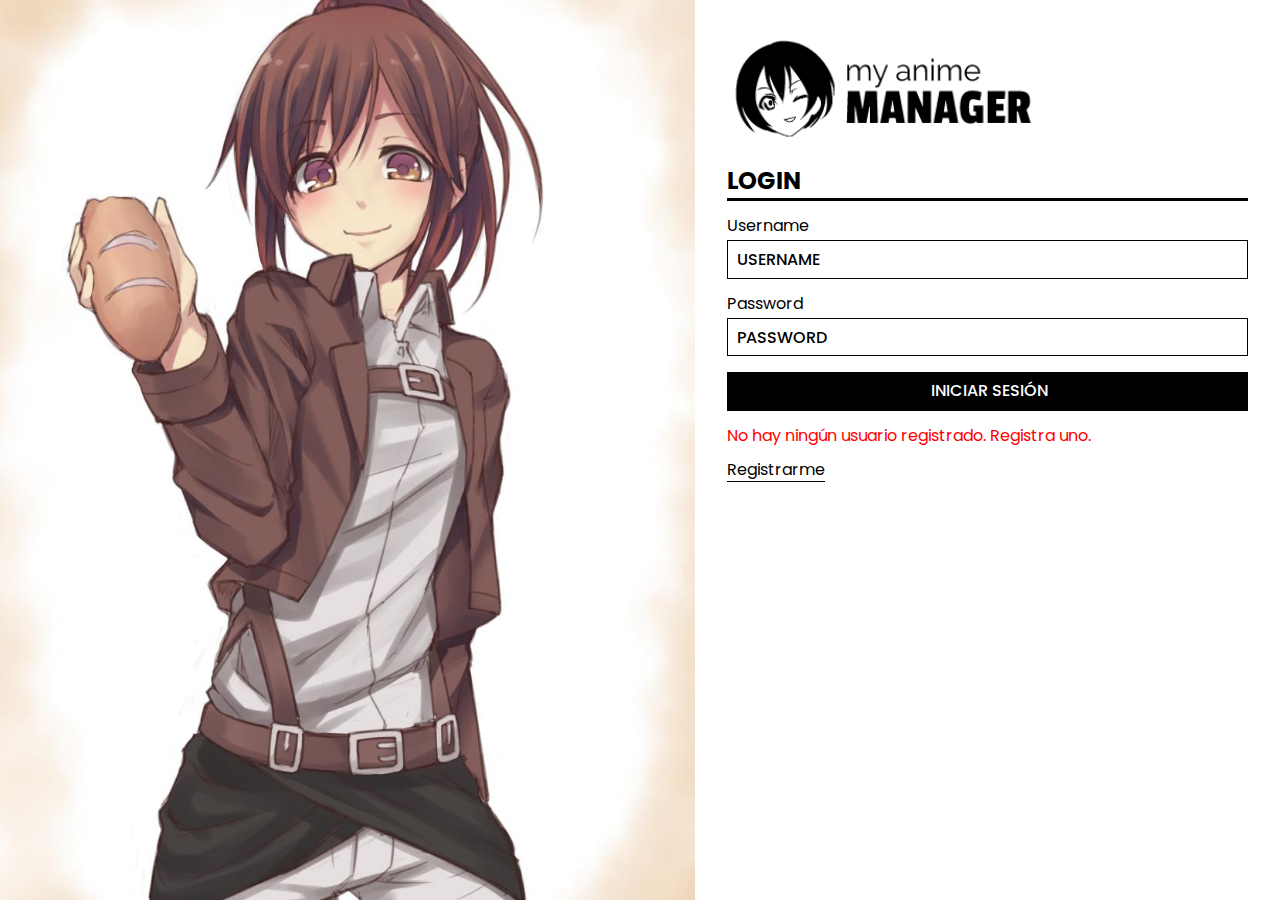
<file: index.html>
<!DOCTYPE html>
<html lang="es">
<head>
  <meta charset="UTF-8">
  <meta name="viewport" content="width=device-width, initial-scale=1.0">
  <title>Home de My Anime Manager</title>
  <link rel="shortcut icon" href="img/isotipo.png" type="image/x-icon">
  <link rel="shortcut icon" href="../img/isotipo.png" type="image/x-icon">
  <!--Font Awesome-->
  <link rel="stylesheet" href="https://use.fontawesome.com/releases/v5.15.1/css/all.css" integrity="sha384-vp86vTRFVJgpjF9jiIGPEEqYqlDwgyBgEF109VFjmqGmIY/Y4HV4d3Gp2irVfcrp" crossorigin="anonymous">
  <!--Normalize.css-->
  <link rel="stylesheet" href="css/normalize.css">
  <!--My Own Resetter-->
  <link rel="stylesheet" href="css/resetter.css">
  <!--Page Own Styles-->
  <link rel="stylesheet" href="css/home.css">

</head>
<body>

  <header class="header">
    <div class="logo"><img src="img/logo.png" alt=""></div>
    <div class="menu">
      <div class="bar" id="menu-bar">
        <div class="linea"></div>
        <div class="linea"></div>
        <div class="linea"></div>
      </div>
      <div class="menu-items">
        <div class="menu-item">
          <h3 class="username" id="username"></h3>
          <img src="img/profile-picture.png" alt="Profile Picture" class="profile-picture ">
        </div>
        <div class="menu-item ancla">
          <a href="pages/editar-perfil.html" class="menu-link">Editar perfil</a>
          <i class="fas fa-user-circle menu-icon"></i>
        </div>
        <div class="menu-item ancla">
          <a href="pages/animes-watched.html" class="menu-link">Animes que he visto</a>
          <i class="fas fa-check-circle menu-icon"></i>
        </div>
        <div class="menu-item ancla">
          <a href="pages/animes-unwatched.html" class="menu-link">Animes por ver</a>
          <i class="fas fa-user-clock menu-icon"></i>
        </div>
        <div class="menu-item ancla">
          <a href="#" class="menu-link" onclick="cerrarSesion()" title='Cerrar Sesión'>Cerrar Sesión</a>
          <i class="fas fa-sign-out-alt menu-icon"></i>
        </div>

        <div class="menu-item">
          <a href="pages/add-anime.html" class="btn-primary">Añadir Anime</a>
        </div>

    </div>
  </header>

  <section class="section" style="display: none" id='error-no-anime'>
    <div>
      <h2 class="error-title">Acá no hay nada todavía...</h2>
      <p class="error-description">Todavía no estás administrando ningún anime, prueba a añadir alguno.</p>
      <button class="btn-primary no-anime"><a href="pages/add-anime.html">Añadir Anime</a></button>
    </div>
    <div class="waifu"></div>
  </section>

  <div class="animes" id='animes-dom'></div>



  <script src="js/validar-sesion.js"></script>
  <script src="js/menu-desplegable.js"></script>
  <script src="js/home.js"></script>
  <script src="js/header.js"></script>


</body>
</html>
</file>
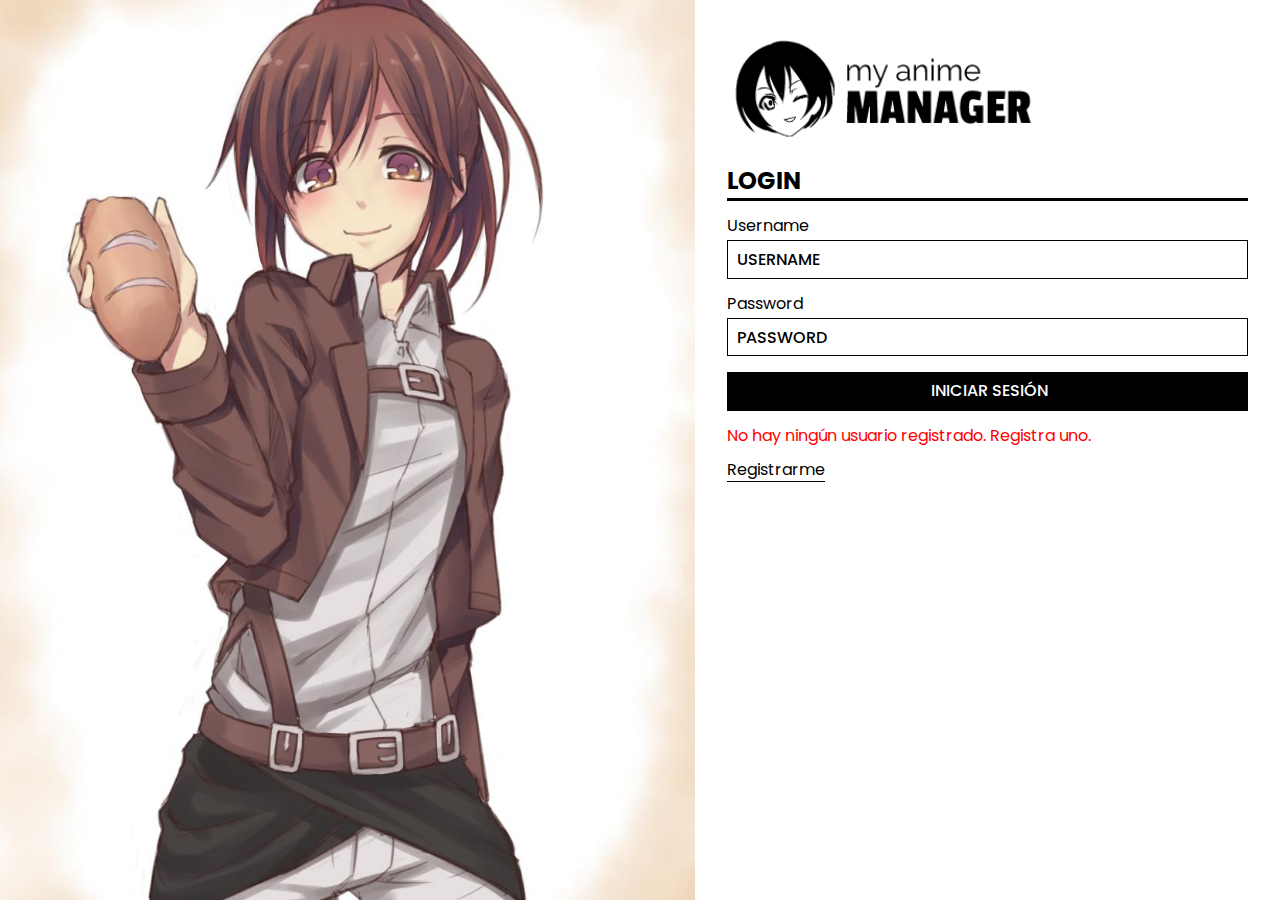
<file: pages/add-anime.html>
<!DOCTYPE html>
<html lang="es">
<head>
  <meta charset="UTF-8">
  <meta name="viewport" content="width=device-width, initial-scale=1.0">
  <title>Añadir Anime</title>
  <link rel="shortcut icon" href="img/isotipo.png" type="image/x-icon">
  <link rel="shortcut icon" href="../img/isotipo.png" type="image/x-icon">
  <!--Font Awesome-->
  <link rel="stylesheet" href="https://use.fontawesome.com/releases/v5.15.1/css/all.css" integrity="sha384-vp86vTRFVJgpjF9jiIGPEEqYqlDwgyBgEF109VFjmqGmIY/Y4HV4d3Gp2irVfcrp" crossorigin="anonymous">
  <!--Normalize.css-->
  <link rel="stylesheet" href="../css/normalize.css">
  <!--My Own Resetter-->
  <link rel="stylesheet" href="../css/resetter.css">
  <!--Page Own Styles-->
  <link rel="stylesheet" href="../css/home.css">
  <!--Estilos del formulario-->
  <link rel="stylesheet" href="../css/formulario.css">
</head>
<body>

  <header class="header">
    <div class="logo">
      <a href="../index.html">
      
        <img src="../img/logo.png" alt="">
      </a>
    </div>
    <div class="menu">
      <div class="bar" id="menu-bar">
        <div class="linea"></div>
        <div class="linea"></div>
        <div class="linea"></div>
      </div>
      <div class="menu-items">
        <div class="menu-item">
          <h3 class="username" id="username"></h3>
          <img src="../img/profile-picture.png" alt="Profile Picture" class="profile-picture ">
        </div>
        <div class="menu-item ancla">
          <a href="editar-perfil.html" class="menu-link">Editar perfil</a>
          <i class="fas fa-user-circle menu-icon"></i>
        </div>
        <div class="menu-item ancla">
          <a href="animes-watched.html" class="menu-link">Animes que he visto</a>
          <i class="fas fa-check-circle menu-icon"></i>
        </div>
        <div class="menu-item ancla">
          <a href="animes-unwatched.html" class="menu-link">Animes por ver</a>
          <i class="fas fa-user-clock menu-icon"></i>
        </div>
        <div class="menu-item ancla">
          <a href="#" class="menu-link" onclick="cerrarSesion()">Cerrar Sesión</a>
          <i class="fas fa-sign-out-alt menu-icon"></i>
        </div>

        <div class="menu-item">
          <a href="add-anime.html" class="btn-primary">Añadir Anime</a>
        </div>
    </div>
  </header>

  <section class="principal">
    <div class="form">
      <h1>Añadir Anime</h1>
      <form id="add-anime-form">
        <label for="name" class="form-label">Nombre del anime</label>
        <input class="form-input" type="text" name="name" id="name" class="form-input">
        <label class="form-label" for="episodes">Cantidad de Episodios</label>
        <input class="form-input" type="number" name="episodes" id="episodes">
        <label class="form-label" for="date">Fecha en la que empezaré a verlo</label>
        <input class="form-input" type="date" name="date" id="date">
        <label class="form-label" for="dailyepisodes">Episodios diarios que veo</label>
        <input class="form-input" type="number" name="dailyepisodes" id="dailyepisodes">
        <input class="form-submit" type="submit" value="Añadir Anime">
        <div class="error" id="error"></div>
        <div class="ok" id="ok"></div>
      </form>
    </div>
    <div class="waifu-form"></div>
  </section>

  <script>
    document.getElementById('username').innerText = localStorage.getItem('actualSession')
  </script>

  <script src="../js/header.js"></script>
  <script src="../js/validar-sesion.js"></script>
  <script src="../js/menu-desplegable.js"></script>
  <script src="../js/add-anime.js"></script>
</body>
</html>
</file>
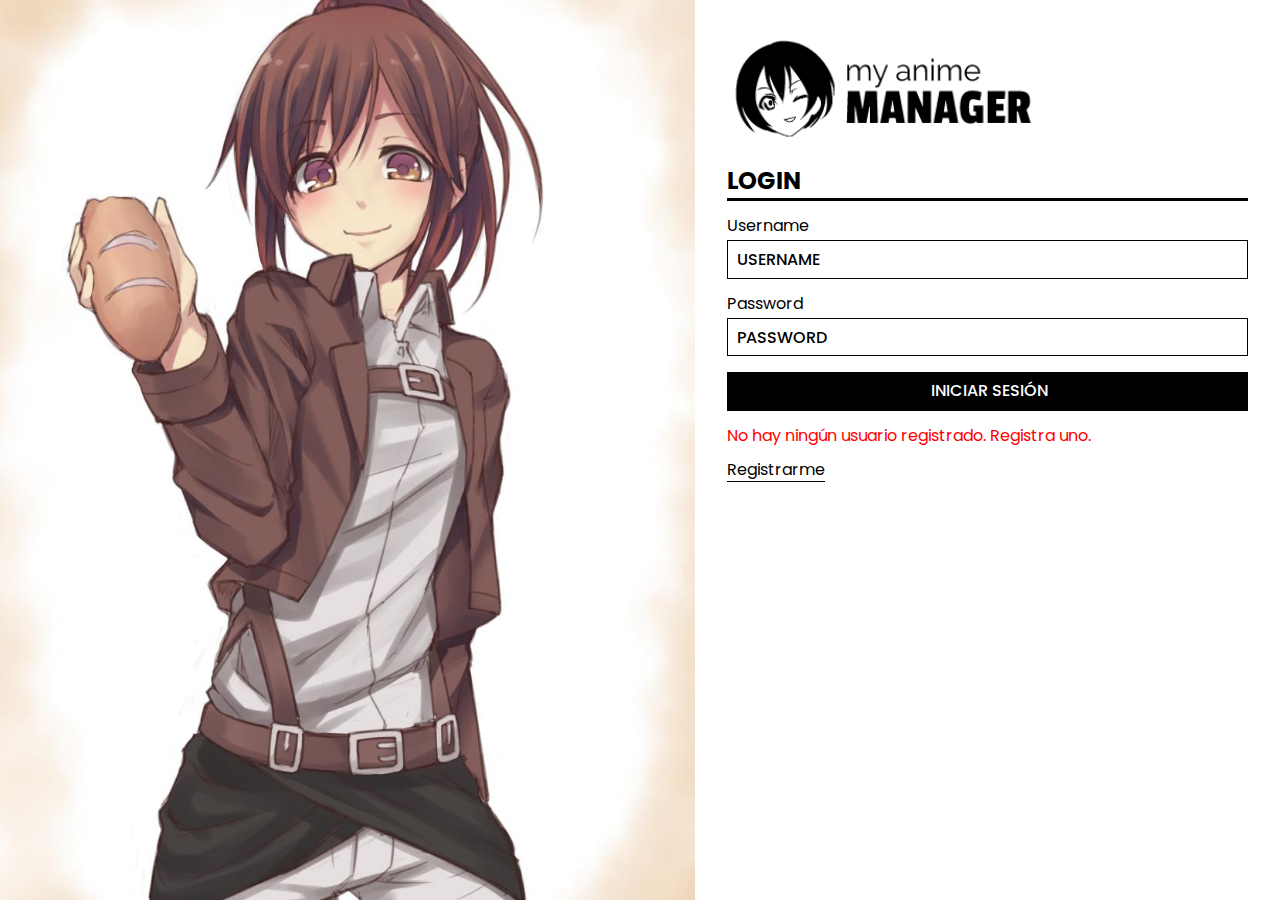
<file: pages/animes-unwatched.html>
<!DOCTYPE html>
<html lang="es">
<head>
  <meta charset="UTF-8">
  <meta name="viewport" content="width=device-width, initial-scale=1.0">
  <title>Añadir Anime</title>
  <link rel="shortcut icon" href="img/isotipo.png" type="image/x-icon">
  <link rel="shortcut icon" href="../img/isotipo.png" type="image/x-icon">
  <!--Font Awesome-->
  <link rel="stylesheet" href="https://use.fontawesome.com/releases/v5.15.1/css/all.css" integrity="sha384-vp86vTRFVJgpjF9jiIGPEEqYqlDwgyBgEF109VFjmqGmIY/Y4HV4d3Gp2irVfcrp" crossorigin="anonymous">
  <!--Normalize.css-->
  <link rel="stylesheet" href="../css/normalize.css">
  <!--My Own Resetter-->
  <link rel="stylesheet" href="../css/resetter.css">
  <!--Page Own Styles-->
  <link rel="stylesheet" href="../css/home.css">
  <!--Estilos del formulario-->
  <link rel="stylesheet" href="../css/formulario.css">
</head>
<body>

  <header class="header">
    <div class="logo">
      <a href="../index.html">
        <img src="../img/logo.png" alt="">
      </a>
    </div>
    <div class="menu">
      <div class="bar" id="menu-bar">
        <div class="linea"></div>
        <div class="linea"></div>
        <div class="linea"></div>
      </div>
      <div class="menu-items">
        <div class="menu-item">
          <h3 class="username" id="username"></h3>
          <img src="../img/profile-picture.png" alt="Profile Picture" class="profile-picture ">
        </div>
        <div class="menu-item ancla">
          <a href="editar-perfil.html" class="menu-link">Editar perfil</a>
          <i class="fas fa-user-circle menu-icon"></i>
        </div>
        <div class="menu-item ancla">
          <a href="animes-watched.html" class="menu-link">Animes que he visto</a>
          <i class="fas fa-check-circle menu-icon"></i>
        </div>
        <div class="menu-item ancla">
          <a href="animes-unwatched.html" class="menu-link">Animes por ver</a>
          <i class="fas fa-user-clock menu-icon"></i>
        </div>
        <div class="menu-item ancla">
          <a href="#" class="menu-link" onclick="cerrarSesion()">Cerrar Sesión</a>
          <i class="fas fa-sign-out-alt menu-icon"></i>
        </div>

        <div class="menu-item">
          <a href="add-anime.html" class="btn-primary">Añadir Anime</a>
        </div>
    </div>
  </header>

  <main>
    <section class="section" id='error-no-anime'>
      <div>
        <h2 class="error-title">Acá no hay nada...</h2>
        <p class="error-description">No tienes ningún anime pendiente, añade alguno</p>
        <button class="btn-primary no-anime"><a href="add-anime.html">Añadir Anime</a></button>
      </div>
      <div class="waifu"></div>
    </section>
  </main>

  <div class="animes" id='animes-div'>
  </div>

  <script>
    document.getElementById('username').innerText = localStorage.getItem('actualSession')
  </script>

  <script src="../js/add-animes-unwatched.js"></script>
  <script src="../js/header.js"></script>
  <script src="../js/validar-sesion.js"></script>
  <script src="../js/menu-desplegable.js"></script>
</body>
</html>
</file>
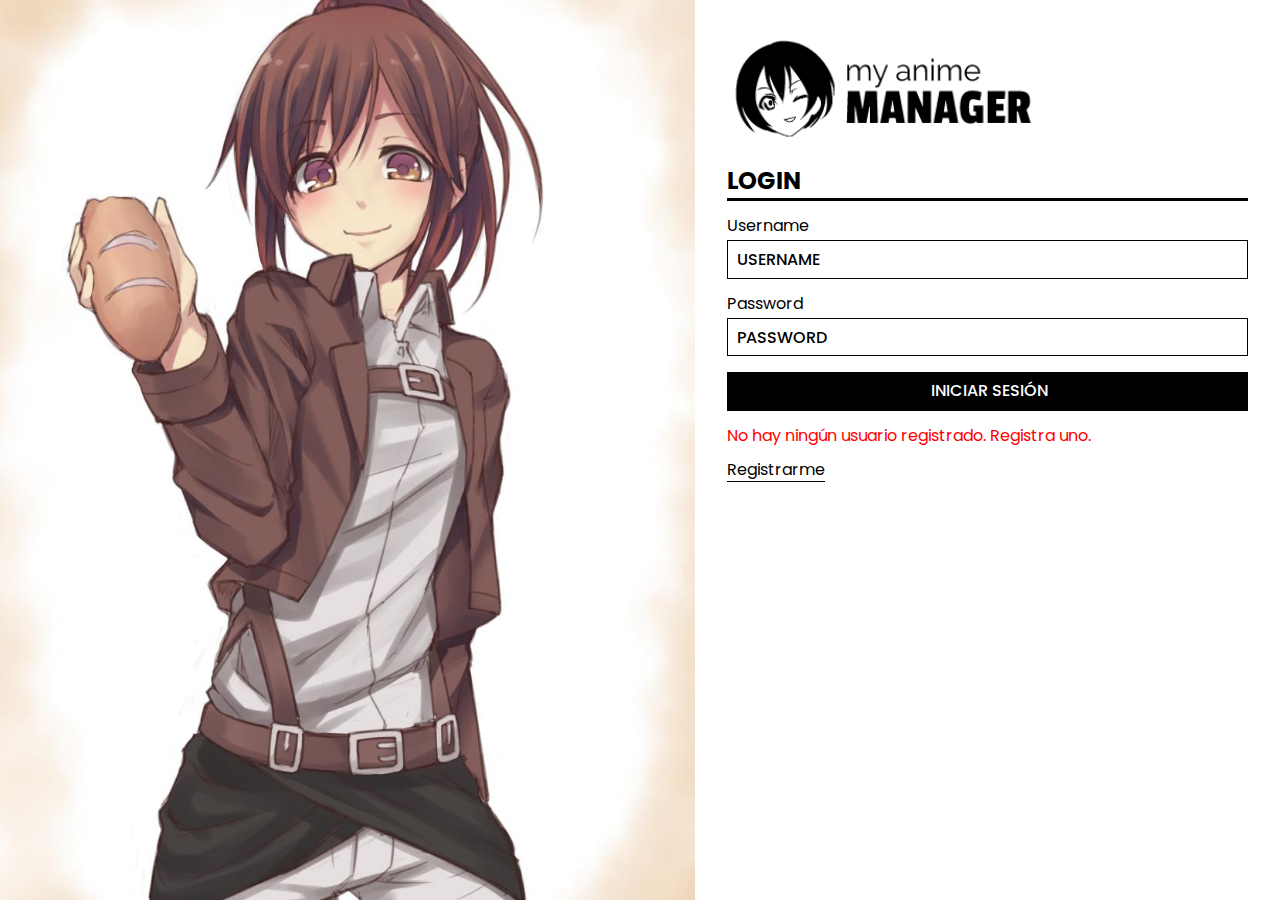
<file: pages/animes-watched.html>
<!DOCTYPE html>
<html lang="es">
<head>
  <meta charset="UTF-8">
  <meta name="viewport" content="width=device-width, initial-scale=1.0">
  <title>Añadir Anime</title>
  <link rel="shortcut icon" href="img/isotipo.png" type="image/x-icon">
  <link rel="shortcut icon" href="../img/isotipo.png" type="image/x-icon">
  <!--Font Awesome-->
  <link rel="stylesheet" href="https://use.fontawesome.com/releases/v5.15.1/css/all.css" integrity="sha384-vp86vTRFVJgpjF9jiIGPEEqYqlDwgyBgEF109VFjmqGmIY/Y4HV4d3Gp2irVfcrp" crossorigin="anonymous">
  <!--Normalize.css-->
  <link rel="stylesheet" href="../css/normalize.css">
  <!--My Own Resetter-->
  <link rel="stylesheet" href="../css/resetter.css">
  <!--Page Own Styles-->
  <link rel="stylesheet" href="../css/home.css">
  <!--Estilos del formulario-->
  <link rel="stylesheet" href="../css/formulario.css">
</head>
<body>

  <header class="header">
    <div class="logo">
      <a href="../index.html">
        <img src="../img/logo.png" alt="">
      </a>
    </div>
    <div class="menu">
      <div class="bar" id="menu-bar">
        <div class="linea"></div>
        <div class="linea"></div>
        <div class="linea"></div>
      </div>
      <div class="menu-items">
        <div class="menu-item">
          <h3 class="username" id="username"></h3>
          <img src="../img/profile-picture.png" alt="Profile Picture" class="profile-picture ">
        </div>
        <div class="menu-item ancla">
          <a href="editar-perfil.html" class="menu-link">Editar perfil</a>
          <i class="fas fa-user-circle menu-icon"></i>
        </div>
        <div class="menu-item ancla">
          <a href="animes-watched.html" class="menu-link">Animes que he visto</a>
          <i class="fas fa-check-circle menu-icon"></i>
        </div>
        <div class="menu-item ancla">
          <a href="animes-unwatched.html" class="menu-link">Animes por ver</a>
          <i class="fas fa-user-clock menu-icon"></i>
        </div>
        <div class="menu-item ancla">
          <a href="#" class="menu-link" onclick="cerrarSesion()">Cerrar Sesión</a>
          <i class="fas fa-sign-out-alt menu-icon"></i>
        </div>

        <div class="menu-item">
          <a href="add-anime.html" class="btn-primary">Añadir Anime</a>
        </div>
    </div>
  </header>

  <main>
    <section class="section" id='error-no-anime'>
      <div>
        <h2 class="error-title">Acá no hay nada...</h2>
        <p class="error-description">Todavía no viste ningún anime, cuando termines alguno, va a aparecer acá</p>
        <button class="btn-primary no-anime"><a href="/">Mis Animes</a></button>
      </div>
      <div class="waifu"></div>
    </section>
  </main>

  <div class="animes" id='animes-div'>
  </div>

  <script>
    document.getElementById('username').innerText = localStorage.getItem('actualSession')
  </script>

  <script src="../js/add-animes-watched.js"></script>
  <script src="../js/header.js"></script>
  <script src="../js/validar-sesion.js"></script>
  <script src="../js/menu-desplegable.js"></script>
</body>
</html>
</file>
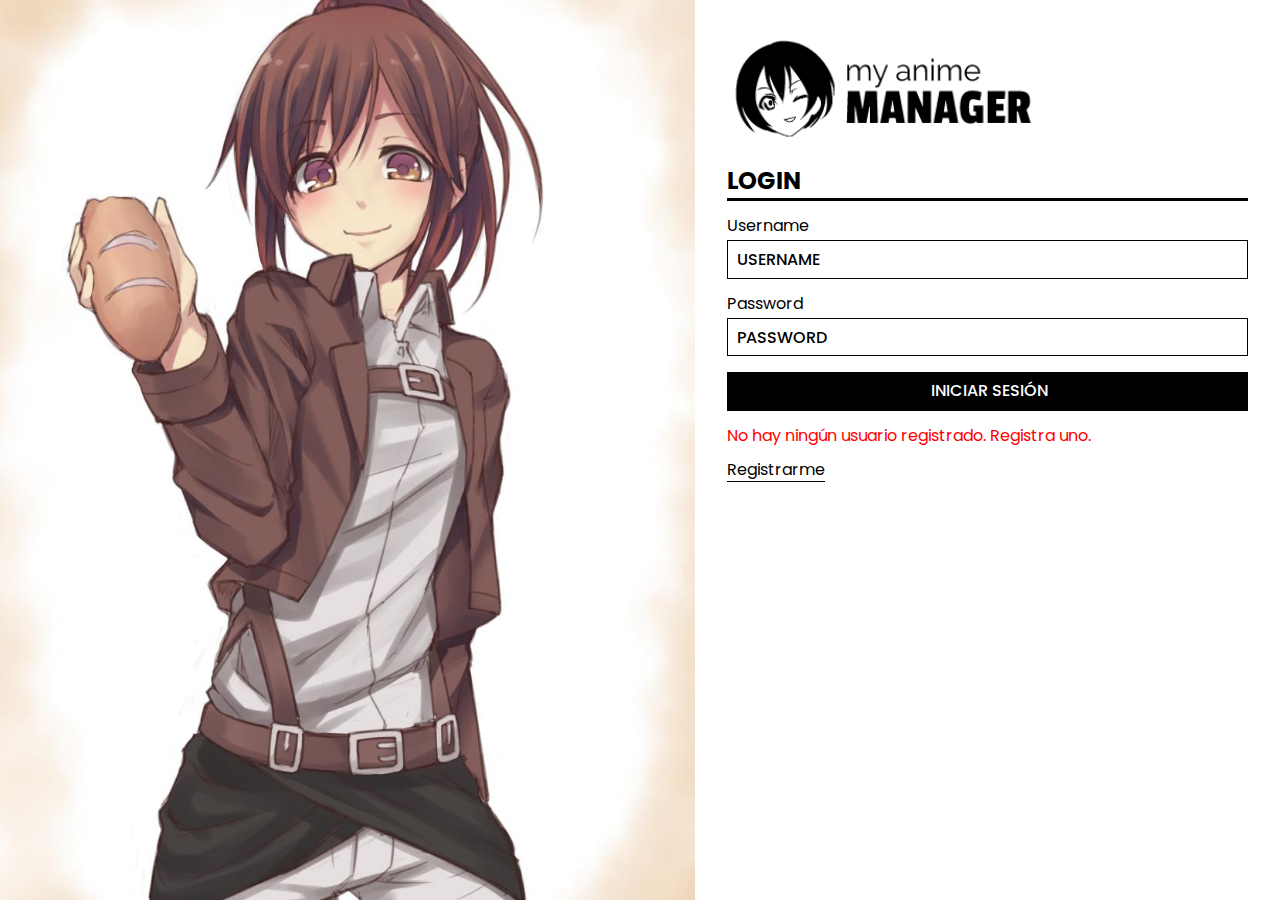
<file: pages/editar-perfil.html>
<!DOCTYPE html>
<html lang="es">
<head>
  <meta charset="UTF-8">
  <meta name="viewport" content="width=device-width, initial-scale=1.0">
  <title>Editar perfil</title>
  <link rel="shortcut icon" href="img/isotipo.png" type="image/x-icon">
  <link rel="shortcut icon" href="../img/isotipo.png" type="image/x-icon">
  <!--Font Awesome-->
  <link rel="stylesheet" href="https://use.fontawesome.com/releases/v5.15.1/css/all.css" integrity="sha384-vp86vTRFVJgpjF9jiIGPEEqYqlDwgyBgEF109VFjmqGmIY/Y4HV4d3Gp2irVfcrp" crossorigin="anonymous">
  <!--Normalize.css-->
  <link rel="stylesheet" href="../css/normalize.css">
  <!--My Own Resetter-->
  <link rel="stylesheet" href="../css/resetter.css">
  <!--Page Own Styles-->
  <link rel="stylesheet" href="../css/home.css">
  <!--Estilos del formulario-->
  <link rel="stylesheet" href="../css/formulario.css">
  <style>
    .waifu-form{
      background-image: url(../img/extra-waifu-2.png)
    }
  </style>
</head>
<body>

  <header class="header">
    <div class="logo">
      <a href="../index.html">
        <img src="../img/logo.png" alt="">
      </a>
    </div>
    <div class="menu">
      <div class="bar" id="menu-bar">
        <div class="linea"></div>
        <div class="linea"></div>
        <div class="linea"></div>
      </div>
      <div class="menu-items">
        <div class="menu-item">
          <h3 class="username" id="username"></h3>
          <img src="../img/profile-picture.png" alt="Profile Picture" class="profile-picture ">
        </div>
        <div class="menu-item ancla">
          <a href="editar-perfil.html" class="menu-link">Editar perfil</a>
          <i class="fas fa-user-circle menu-icon"></i>
        </div>
        <div class="menu-item ancla">
          <a href="animes-watched.html" class="menu-link">Animes que he visto</a>
          <i class="fas fa-check-circle menu-icon"></i>
        </div>
        <div class="menu-item ancla">
          <a href="animes-unwatched.html" class="menu-link">Animes por ver</a>
          <i class="fas fa-user-clock menu-icon"></i>
        </div>
        <div class="menu-item ancla">
          <a href="#" class="menu-link" onclick="cerrarSesion()">Cerrar Sesión</a>
          <i class="fas fa-sign-out-alt menu-icon"></i>
        </div>
        <div class="menu-item">
          <a href="add-anime.html" class="btn-primary">Añadir Anime</a>
        </div>
    </div>
  </header>

  <section class="principal">
    <div class="form">
      <h1>Actualizar mi perfil</h1>
      <form id="update-form">
        <label for="username" class="form-label">Nuevo nombre de usuario</label>
        <input class="form-input" type="text" name="username" id="username-update" class="form-input">
        <label class="form-label" for="password">Nueva contraseña</label>
        <input class="form-input" type="password" name="password" id="password">
        <label class="form-label" for="password2">Repetir nueva contraseña</label>
        <input class="form-input" type="password" name="password2" id="password2">
        <input class="form-submit" type="submit" value="Actualizar">
        <div class="error" id="error"></div>
        <div class="ok" id="ok-div"></div>
      </form>
    </div>
    <div class="waifu-form"></div>
  </section>

  <script>
    document.getElementById('username').innerText = localStorage.getItem('actualSession')
  </script>

  <script src="../js/header.js"></script>
  <script src="../js/validar-sesion.js"></script>
  <script src="../js/menu-desplegable.js"></script>
  <script src="../js/update-profile.js"></script>
</body>
</html>
</file>
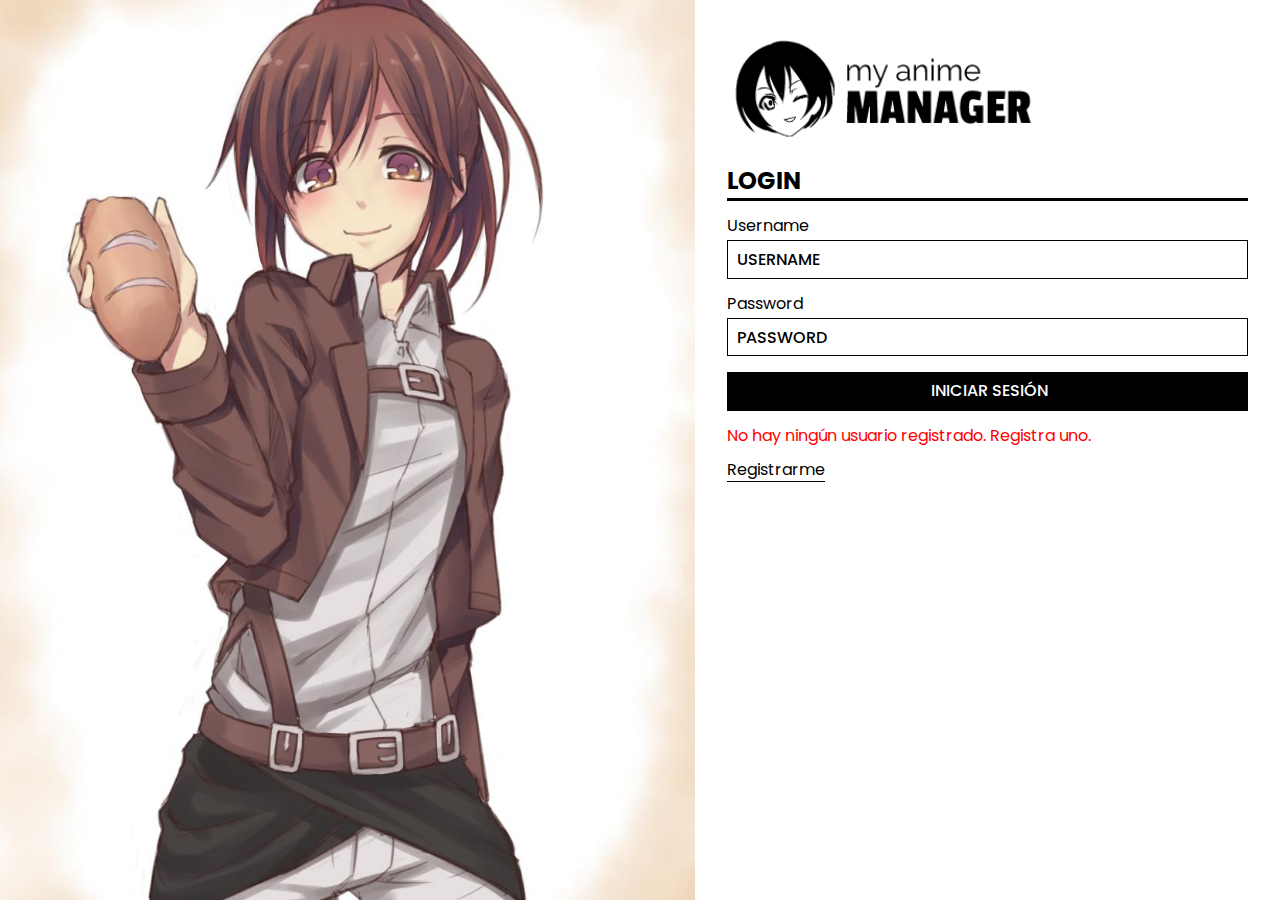
<file: pages/login.html>
<!DOCTYPE html>
<html lang="es">
<head>
  <meta charset="UTF-8">
  <meta name="viewport" content="width=device-width, initial-scale=1.0">
  <title>Login - My Anime Manager</title>
  <link rel="shortcut icon" href="../img/isotipo.png" type="image/x-icon">
  <!--Normalize.css-->
  <link rel="stylesheet" href="../css/normalize.css">
  <!--My Own Resetter-->
  <link rel="stylesheet" href="../css/resetter.css">
  <!--Page Styles-->
  <link rel="stylesheet" href="../css/login.css">
</head>
<body>
  <div class="left">
  </div>
  <main class="login-main">
    <div class="right">
      <div class="logo">
        <img src="../img/logo.png" alt="My Anime Manager Logo">
      </div>
      <h1 class="page-title">Login</h1>
      <form class="login-form" id="login-form">
        <label for="username" class="form-label">Username</label>
        <input type="text" placeholder="Username" class="form__input" name="username" id="username">
        <label for="password" class="form-label">Password</label>
        <input type="password" placeholder="Password" class="form__input" name="password" id="password">
        <input type="submit" value="Iniciar Sesión">
      </form>
      <div class="error" id="div-error"></div>
      <div class="ok" id='div-ok'></div>
      <a href="signup.html" class="sign-up">Registrarme</a>
    </div>
  </main>
  <script src="../js/validar-usuario.js"></script>
</body>
</html>
</file>
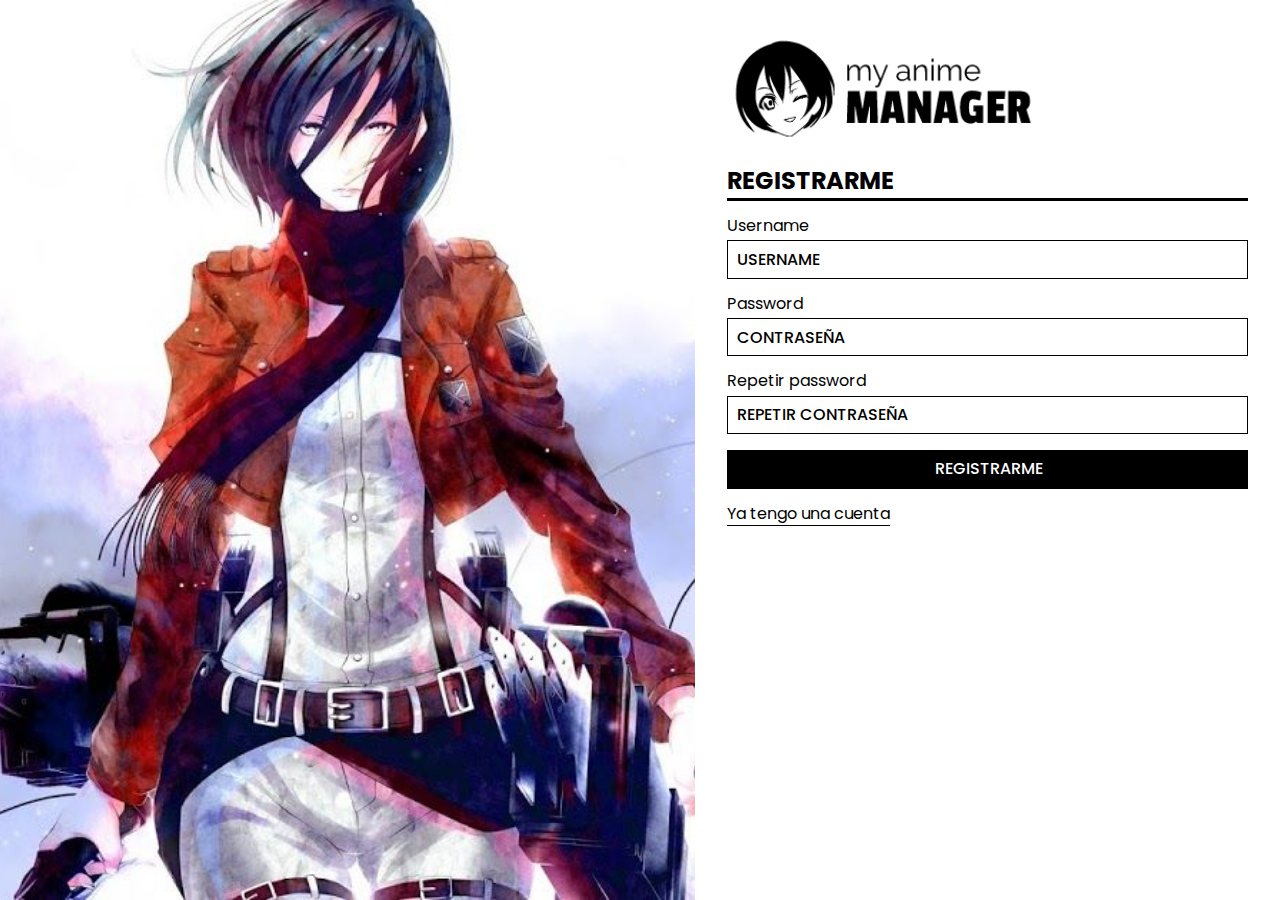
<file: pages/signup.html>
<!DOCTYPE html>
<html lang="es">
<head>
  <meta charset="UTF-8">
  <meta name="viewport" content="width=device-width, initial-scale=1.0">
  <title>Login - My Anime Manager</title>
  <link rel="shortcut icon" href="../img/isotipo.png" type="image/x-icon">
  <!--Normalize.css-->
  <link rel="stylesheet" href="../css/normalize.css">
  <!--My Own Resetter-->
  <link rel="stylesheet" href="../css/resetter.css">
  <!--Page Styles-->
  <link rel="stylesheet" href="../css/login.css">
  <!---Page Own Styles-->

  <style>
    /* Changing the img background for the left side */

    .left {
      background-image: url(../img/sign-up-waifu.jpg)
    }
  </style>

</head>
<body>
  <div class="left">
  </div>
  <main class="login-main">
    <div class="right">
      <div class="logo">
        <img src="../img/logo.png" alt="My Anime Manager Logo">
      </div>
      <h1 class="page-title">Registrarme</h1>
      <form class="login-form" id="sign-up-form">
        <label class="form-label" for="username">Username</label>
        <input type="text" placeholder="Username" class="form__input" id="username" name="username">
        <label class="form-label" for="password">Password</label>
        <input type="password" placeholder="Contraseña" class="form__input" id="password" name="password">
        <label class="form-label" for="password2">Repetir password</label>
        <input type="password" placeholder="Repetir Contraseña" class="form__input" id="password2" name="password2">
        <input type="submit" value="Registrarme">
      </form>
      <a href="login.html" class="sign-up">Ya tengo una cuenta</a>
      <div class="error" id='error'></div>
      <div class="ok" id="ok-div"></div>
    </div>
  </main>
  <script src="../js/añadir-registro.js" type='module'></script>
  <script src="../js/validar-registro.js" type='module'></script>
</body>
</html>
</file>
<file: css/home.css>
/* Estilos para la home del sitio web */

.header {
  padding: 15px;
  width: 90%;
  display: grid;
  grid-template-columns: 75% 20%;
  grid-template-rows: auto;
  align-items: center;
  justify-content: space-between;
  margin-bottom: 16px;
}


.logo{
  max-width: 100%;
  width: 200px;
}

.bar {
  display: flex;
  flex-direction: column;
  align-items: center;
  justify-content:center;
  cursor: pointer;
}

.linea {
  width: 30px;
  height: 5px;
  background-color: black;
  margin-bottom: 3px;
  transition: .3s;
  cursor: pointer;
}

.linea:nth-child(3) {
  margin-bottom: 0px;
}

.linea.clicked.linea:nth-child(1) {
  transform: rotate(-135deg);
  position: relative;
  bottom: -8px;
}

.linea.clicked:nth-child(2) {
  display: none;
}

.linea.clicked:nth-child(3) {
  transform: rotate(135deg);
  bottom: 0;
}

.menu-items{
  position: fixed;
  top: 100px;
  transition: .3s;
  right: 0;
  left: 0;
  display: flex;
  flex-direction: column;
  align-items: center;
  margin: auto;
  justify-content: left;
  width: 90%;
  background-color: black;

}

.menu-item {
  display: flex;
  padding-top: 10px;
  padding-bottom: 10px;
  justify-content: space-around;
  color: white;
  align-items: center;
}

.menu-item:nth-last-child(){
  margin-bottom: 16px;
}

.username {
  color: var(--secondary-color)
}
.profile-picture{
  margin-left: 16px;
  width: 20px;
  height: 20px;
  border-radius: 50%;
}

.menu-link{
  color: white;
  font-weight: 700;
  font-size: 1em;
  border-bottom: solid white 3px;
}

.menu-icon:before{
  font-size: 1.2em;
  margin-left: 16px;
}

.menu-items {
  opacity: 0;
  display: none;
}

.menu-items.desplegado{
  opacity: 100%;
  display: flex;
}

@media screen and (min-width: 1000px) {

  body {
    padding: 1rem;
  }

  .bar{
    display: none;
  }
  .menu-items{
    display: flex;
    background: transparent;
    opacity: 100%;
    width: 100%;
    flex-direction: row;
    position: static;
    color: black;
  }

  .logo {
    margin: auto;
    text-align: center;
  }

  .header {
    padding: 0px;
    padding-top: 16px;
    width: 100%;
    grid-template-columns: 20% 80%;
  }

  .menu-item{
    flex-direction: row;
    justify-content: center;
    color: black;
    text-align: center;
    margin-left: 16px;
    transition: .3s;
  }


  .menu-item.ancla:hover{
    border-bottom: solid black 2px;
  }

  .menu-link {
    color: black;
    display: block;
    width: 100%;
  }

  .btn-primary {
    background-color: black;
    color: white;
    text-align: center;
  }
}

/* Editando la parte principal del sitio web */ 

.section{
  width: 90%;
  height: 80vh;
  overflow: hidden;
  margin: auto;
}

.error-title{
  font-size: 2rem;
}

.error-description {
  font-size: 1.5rem;
  margin-bottom: 1rem;
}

.btn-primary.no-anime{
  background-color: black;
  color: white;
  outline: none;
  border: none;
  font-size: 1.5rem;
}

.btn-primary.no-anime:hover{
  background-color: white;
  border: solid black 1px;
  color: black;
}

.btn-primary.no-anime:hover a{
  color: black;
}

.btn-primary.no-anime a{
  color: white;
}


.waifu {
  height: 500px;
  background-image: url(../img/extra-waifu.png);
  background-size: cover;
}

@media screen and (min-width: 1000px) {
  .section{
    display: grid;
    grid-template-columns: repeat(2, 1fr);
    height: auto;
    overflow: visible;
    align-items: center;
  }
}

/* Animes Style */ 

.animes {
  width: 90%;
  margin: auto;
  display: grid;
}

.anime {
  font-size: 1.3rem;
  background-color: black;
  color: white;
  padding: 1.3rem;
  margin-bottom: 1rem;
}

.anime-ancla{
  color: black;
  font-weight: 700;
  padding: 1rem;
  border-radius: 50px;
  text-align: center;
  display: block;
  background-color: white;
}

.anime-ancla:hover{
  background-color: black;
  color: white;
  border: solid white 1px;
}

.footer{
  width: 90%;
  margin-top: 3rem;
  margin: auto;
  background-color: black;
  color: white;
  padding: 1rem;
}

.footer-text{
  font-weight: 400;
  text-align: left;
  line-height: 1.5rem;
}

.footer-text a {
  color: var(--secondary-color)
}

.footer-text a:hover{
  font-weight: 700;
}

.footer-text i:before{
  font-size: 2rem;
}

@media screen and (min-width: 1000px) {
  .animes{
    grid-template-columns: repeat(3, 1fr);
    gap: 1rem;
  }
}
</file>
<file: css/formulario.css>
/* Estilos para el formulario en css */ 

.principal {
  display: grid;
  grid-template-columns: repeat(2, 1fr);
}

.form {
  padding: 1.5rem;
  height: 75vh;
}

.form-label, .form-input{
  display: block;
  margin-bottom: 16px;
}

.form-input {
  padding: .5rem;
  outline: none;
  border: solid black 1px;
  border-radius: 50px;
  font-weight: bold;
}

.form-submit{
  background-color: black;
  color: white;
  outline: none;
  font-weight: bold;
  text-transform: uppercase;
  padding: .6rem;
  border: none;
  cursor: pointer;
  text-align: center;
  border-radius: 50px;
}

.waifu-form{
  background-image: url(../img/form-waifu.png);
  background-size: cover;
  height: 100%;
  width: 100%;
}

@media screen and (max-width: 600px) {
  .principal {
    grid-template-columns: 1fr;
  }
  .waifu-form {
    display: none;
  }
}
</file>
<file: css/login.css>
/* Styles for the login page of the website */

body {
  min-height: 100vh;
  width: 100%;
  display: flex;
  align-items: center;
  justify-content: center;
}

.left{
  background-image: url('../img/login-waifu.jpg');
  background-size: cover;
  background-position: center;
  height: 100vh;
  width: 100%;
  position: absolute;
  z-index: 0;
}

.left:after{
  content: '';
  display: block;
  height: 100vh;
  width: 100%;
  background-color: white;
  opacity: .8;
}


.login-main{
  width: 80%;
  z-index: 1;
}


.logo img {
  width: 100%;
}

.page-title{
  text-transform: uppercase;
  padding-bottom: 3px;
  border-bottom: solid black 3px;
  font-size: 1.5rem;
}

.login-form{
  max-width: 100%;
}

.login-form input{
  width: 100%;
  display: block;
  border: solid black 1px;
  margin-top: 5px;
  margin-bottom: 16px;
  height: 2.4rem;
  font-size: 1rem;
  padding-left: .6rem;
  font-weight: 500;
  outline: none;
  transition: .2s;
}

.login-form input::placeholder{
  color: black;
  font-weight: 500;
  text-transform: uppercase;
}

.login-form input[type="submit"]{
  background-color: black;
  color: white;
  cursor: pointer;
  text-transform: uppercase;
}

.login-form input[type="submit"]:hover{
  background-color: white;
  color: black;
}

.login-form input[type="submit"]:focus{
  background-color: white;
  color: black;
}

.login-form input:focus{
  border: solid black 1px;
  outline: none;
  background-color: rgb(0,0,0,.1)
}

.sign-up{
  border-bottom: solid black 1px;
  transition: font-size .3s;
}

.sign-up:hover{
  font-size: 1.1rem;
  border-bottom: solid #1990ad 2px;
  color: #1990ad;
}

.form-label {
  margin-bottom: 16px;
}

@media screen and (min-width: 650px){
  .logo img{
    width: 60%;
    text-align: center;
  }
  .left{
    position: static;
  }
  .left:after{
    display: none;
  }
  .login-main{
    height: 100vh;
    width: 80%;
    padding: 2rem;
  }
}
</file>
<file: css/resetter.css>
@import url('https://fonts.googleapis.com/css2?family=Poppins:wght@400;500;700&display=swap');

:root{
  --secondary-color: #40A6C7;
}

html {
  font-size: 16px;
}

* {
  font-family: 'Poppins', sans-serif;
  box-sizing: border-box;
}

a {
  text-decoration: none;
  color: black;
}

img {
  width: 100%;
}

.btn-primary {
  background-color: white;
  color: black;
  padding: .8rem;
  border-radius: 1.3rem;
  cursor: pointer;
  text-transform: uppercase;
  font-weight: 700;
  transition: .3s;
}

.btn-primary:hover{
  background-color: white;
  color: black;
  border: solid black 1px;
}


.error {
  margin-top: 16px;
  color: red;
  margin-bottom: 10px;
}

.ok{
  margin-top: 16px;
  margin-bottom: 10px;
  color: green;
}

.link {
  color: black;
  text-decoration: underline;
}

.link:hover{
  text-decoration: none;
}
</file>
